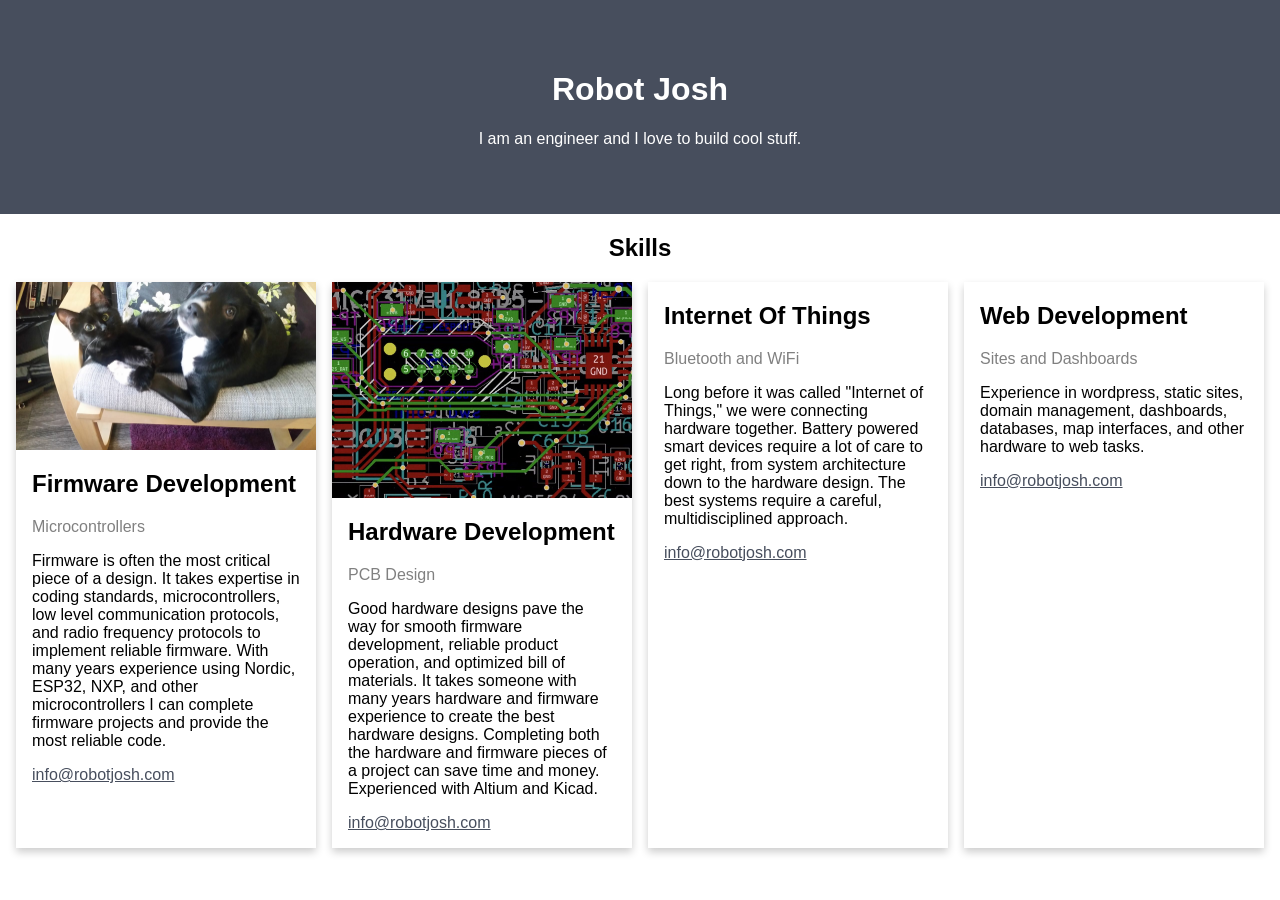
<file: index.html>
<!DOCTYPE html>
<html lang="en">
<head>
	<meta charset="utf-8">
	<meta name="viewport" content="width=device-width, initial-scale=1">
	<title>Robot Josh | Firmware, Hardware &amp; IoT Engineering</title>
	<meta name="description" content="Robot Josh: engineer specializing in firmware, hardware design, IoT, and web development.">
	<meta property="og:title" content="Robot Josh">
	<meta property="og:description" content="I am an engineer and I love to build cool stuff.">
	<meta property="og:type" content="website">
	<meta property="og:url" content="https://robotjosh.com/">
	<meta property="og:image" content="https://robotjosh.com/circuit.jpeg">
	<style>
body {
  font-family: Arial, Helvetica, sans-serif;
  margin: 0;
}

html {
  box-sizing: border-box;
}

*, *:before, *:after {
  box-sizing: inherit;
}

.row {
  display: grid;
  grid-template-columns: repeat(auto-fit, minmax(260px, 1fr));
  gap: 16px;
  padding: 0 16px 16px;
}

.card {
  box-shadow: 0 4px 8px 0 rgba(0, 0, 0, 0.2);
}

.card img {
  display: block;
  width: 100%;
  height: auto;
}

.about-section {
  padding: 50px;
  text-align: center;
  background-color: #474e5d;
  color: white;
}

.container {
  padding: 0 16px;
}

.title {
  color: grey;
}

a {
  color: #474e5d;
}
	</style>
</head>
<body>
	<header class="about-section">
		<h1>Robot Josh</h1>
		<p>I am an engineer and I love to build cool stuff.</p>
	</header>
	<main>
		<h2 style="text-align:center">Skills</h2>
		<div class="row">
			<div class="card">
				<img src="/hazgret.jpeg" alt="A black kitten and puppy lounging on a chair" width="1200" height="675" loading="lazy">
				<div class="container">
					<h2>Firmware Development</h2>
					<p class="title">Microcontrollers</p>
					<p>Firmware is often the most critical piece of a design. It takes expertise in coding standards, microcontrollers, low level communication protocols, and radio frequency protocols to implement reliable firmware. With many years experience using Nordic, ESP32, NXP, and other microcontrollers I can complete firmware projects and provide the most reliable code.</p>
					<p><a href="mailto:info@robotjosh.com">info@robotjosh.com</a></p>
				</div>
			</div>

			<div class="card">
				<img src="/circuit.jpeg" alt="Close-up of a printed circuit board layout" width="1171" height="846" loading="lazy">
				<div class="container">
					<h2>Hardware Development</h2>
					<p class="title">PCB Design</p>
					<p>Good hardware designs pave the way for smooth firmware development, reliable product operation, and optimized bill of materials. It takes someone with many years hardware and firmware experience to create the best hardware designs. Completing both the hardware and firmware pieces of a project can save time and money. Experienced with Altium and Kicad.</p>
					<p><a href="mailto:info@robotjosh.com">info@robotjosh.com</a></p>
				</div>
			</div>

			<div class="card">
				<div class="container">
					<h2>Internet Of Things</h2>
					<p class="title">Bluetooth and WiFi</p>
					<p>Long before it was called "Internet of Things," we were connecting hardware together. Battery powered smart devices require a lot of care to get right, from system architecture down to the hardware design. The best systems require a careful, multidisciplined approach.</p>
					<p><a href="mailto:info@robotjosh.com">info@robotjosh.com</a></p>
				</div>
			</div>

			<div class="card">
				<div class="container">
					<h2>Web Development</h2>
					<p class="title">Sites and Dashboards</p>
					<p>Experience in wordpress, static sites, domain management, dashboards, databases, map interfaces, and other hardware to web tasks.</p>
					<p><a href="mailto:info@robotjosh.com">info@robotjosh.com</a></p>
				</div>
			</div>
		</div>
	</main>
</body>
</html>
</file>
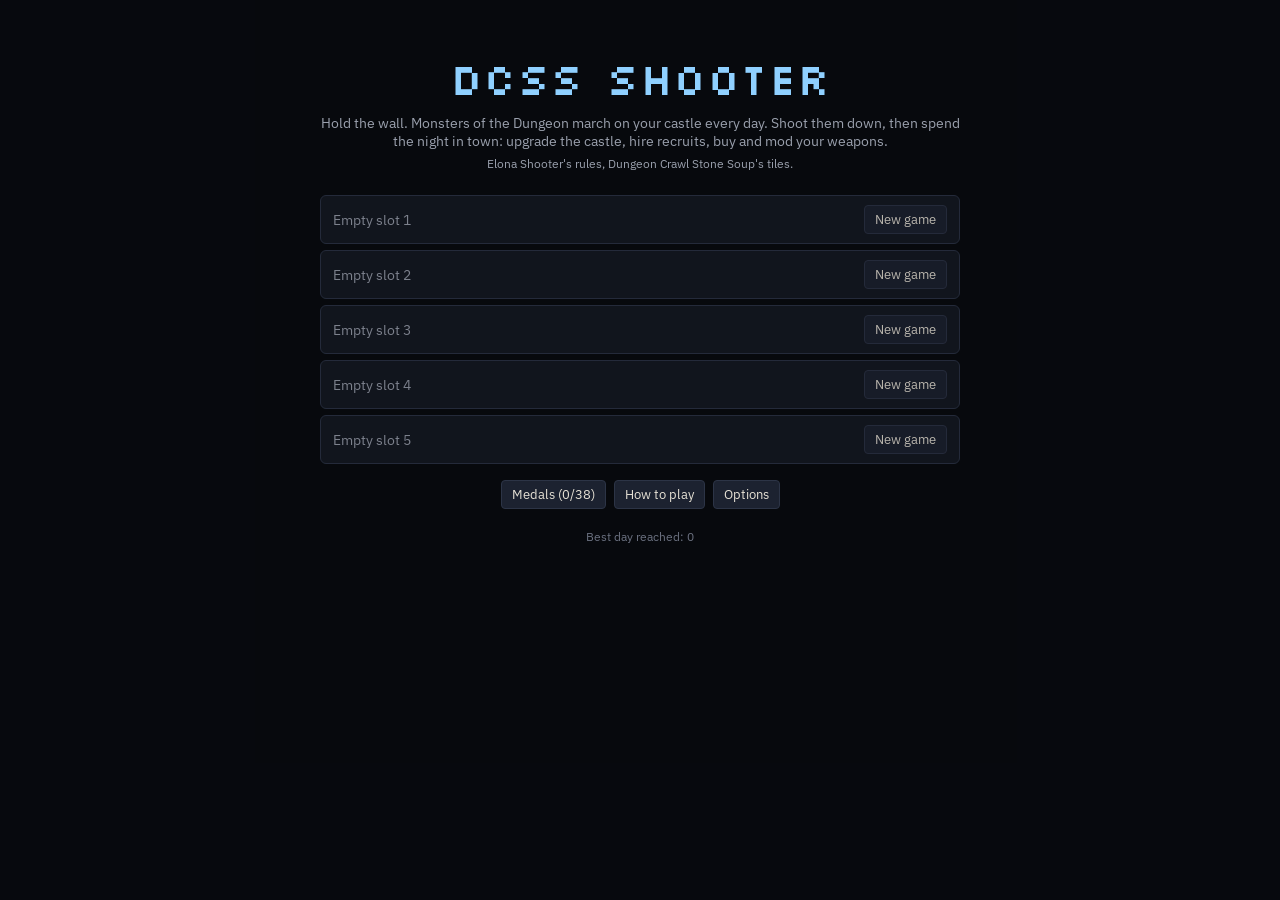
<file: dcss-shooter/index.html>
<!doctype html>
<html lang="en">
<head>
  <meta charset="utf-8" />
  <meta name="viewport" content="width=device-width, initial-scale=1, maximum-scale=1, user-scalable=no, viewport-fit=cover" />
  <meta name="apple-mobile-web-app-capable" content="yes" />
  <title>DCSS Shooter</title>
  <script type="module" crossorigin src="./assets/index-C84ggaA7.js"></script>
  <link rel="stylesheet" crossorigin href="./assets/index-C_XjTLIx.css">
</head>
<body>
  <div id="app">
    <div id="game"></div>
    <div id="screen" class="hidden"></div>
    <div id="modal" class="hidden"></div>
    <div id="tip" class="hidden"></div>
    <div id="toast"></div>
  </div>
</body>
</html>
</file>
<file: dcss-shooter/assets/index-C_XjTLIx.css>
@font-face{font-family:Silkscreen;font-style:normal;font-display:swap;font-weight:400;src:url(./silkscreen-latin-400-normal-CtPo2yA5.woff2) format("woff2"),url(./silkscreen-latin-400-normal-D0DfPJut.woff) format("woff")}@font-face{font-family:IBM Plex Sans;font-style:normal;font-display:swap;font-weight:400;src:url(./ibm-plex-sans-latin-400-normal-CDDApCn2.woff2) format("woff2"),url(./ibm-plex-sans-latin-400-normal-CYLoc0-x.woff) format("woff")}@font-face{font-family:IBM Plex Sans;font-style:normal;font-display:swap;font-weight:500;src:url(./ibm-plex-sans-latin-500-normal-6ng42L7E.woff2) format("woff2"),url(./ibm-plex-sans-latin-500-normal-BgVn5rGT.woff) format("woff")}@font-face{font-family:IBM Plex Sans;font-style:normal;font-display:swap;font-weight:600;src:url(./ibm-plex-sans-latin-600-normal-CuJfVYMP.woff2) format("woff2"),url(./ibm-plex-sans-latin-600-normal-Cu4Hd6ag.woff) format("woff")}:root{--bg: #0b0d12;--panel: #151922;--panel2: #1c2230;--line: #2c3446;--text: #e7e2d6;--dim: #9aa0ad;--faint: #6b7180;--gold: #f2c14e;--hp: #e0524a;--good: #7bd88f;--bad: #ff6b6b;--warn: #f2a14e;--accent: #8fd0ff;--font: "IBM Plex Sans", system-ui, sans-serif;--pix: "Silkscreen", "Courier New", monospace}*{box-sizing:border-box}html,body{margin:0;height:100%;-webkit-user-select:none;user-select:none;-webkit-touch-callout:none;-webkit-tap-highlight-color:transparent;overscroll-behavior:none;background:var(--bg);color:var(--text);font-family:var(--font);font-size:14px;overflow:hidden}#app{position:relative;width:100vw;height:100vh;height:100dvh;overflow:hidden}#game{position:absolute;top:0;right:0;bottom:0;left:0}#game canvas{image-rendering:pixelated}.hidden{display:none!important}button{font-family:var(--font);font-size:13px;color:var(--text);background:var(--panel2);border:1px solid var(--line);border-radius:4px;padding:5px 10px;cursor:pointer}button:hover:not(:disabled){border-color:#4a5570;background:#232b3c}button:disabled{opacity:.4;cursor:not-allowed}button.primary{background:#23415a;border-color:#3f7aa8}button.primary:hover:not(:disabled){background:#2c5373}button.big{font-size:15px;padding:8px 16px}button.small{font-size:11px;padding:3px 7px}input,select{font-family:var(--font);background:var(--panel2);color:var(--text);border:1px solid var(--line);border-radius:4px;padding:4px 6px}h1,h2,h3{font-family:var(--pix);font-weight:400;margin:0 0 8px;letter-spacing:.5px}h1{font-size:44px;color:var(--accent)}h2{font-size:18px}h3{font-size:13px;color:var(--dim);margin-top:10px}.small{font-size:12px}.dim{color:var(--dim)}.faint{color:var(--faint)}.gold{color:var(--gold)}.good{color:var(--good)}.bad{color:var(--bad)}.warn{color:var(--warn)}.row{display:flex;gap:8px;align-items:center}.wrap{flex-wrap:wrap}.col{display:flex;flex-direction:column;gap:6px}.grow{flex:1}.pill{display:inline-block;padding:1px 6px;border-radius:10px;background:#262d3d;font-size:11px;color:var(--dim)}img.tile{width:32px;height:32px;image-rendering:pixelated}img.icon{width:22px;height:22px;image-rendering:pixelated;vertical-align:middle}img.statue,.statue img{filter:grayscale(1) brightness(1.3)}#screen{position:absolute;top:0;right:0;bottom:0;left:0;background:#080a0ef7;overflow:hidden;z-index:20;display:flex;flex-direction:column}.screen-inner{width:100%;max-width:1200px;margin:0 auto;padding:20px 24px;flex:1;min-height:0;display:flex;flex-direction:column;overflow:hidden}.screen-inner.narrow{max-width:640px;padding-top:40px}.scroll{overflow-y:auto;min-height:0;flex:0 1 auto;-webkit-overflow-scrolling:touch;overscroll-behavior:contain}.fillrow{flex:1;min-height:0}.fillcol{min-height:0;overflow:hidden}.fillcol .cards{flex:1 1 auto;min-height:90px}.fillcol .opts{flex:0 1 auto;min-height:60px}.title-hero{text-align:center;padding:30px 0 18px}.title-hero p{color:var(--dim);max-width:640px;margin:6px auto}.saveslot{display:flex;gap:8px;align-items:center;background:var(--panel);border:1px solid var(--line);border-radius:6px;padding:9px 12px}.saveslot.empty{opacity:.8}.cards{display:grid;grid-template-columns:repeat(auto-fill,minmax(230px,1fr));gap:8px}.card{background:var(--panel);border:1px solid var(--line);border-radius:6px;padding:9px 10px;cursor:pointer}.card:hover{border-color:#4a5570}.card.sel{border-color:var(--accent);background:#16263a}.card.locked{opacity:.45;cursor:not-allowed}.opt{font-size:13px}.opt.off{opacity:.4}.doll{position:relative;width:32px;height:32px;flex:none}.doll img{position:absolute;left:0;top:0;width:32px;height:32px;image-rendering:pixelated}.doll.big,.doll.big img{width:96px;height:96px}.town{width:100%;max-width:1240px;margin:0 auto;padding:12px 18px;flex:1;min-height:0;display:flex;flex-direction:column}.topbar{display:flex;gap:16px;align-items:center;background:var(--panel);border:1px solid var(--line);border-radius:6px;padding:8px 12px}.tb-day{font-family:var(--pix);font-size:18px;color:var(--accent)}.ap{color:var(--good);letter-spacing:1px}.tabs{display:flex;gap:4px;margin:10px 0 0}.tab{border-radius:6px 6px 0 0;border-bottom:none;padding:7px 16px;font-family:var(--pix);font-size:13px}.tab.on{background:var(--panel);border-color:var(--accent);color:var(--accent)}.pane{background:var(--panel);border:1px solid var(--line);border-radius:0 6px 6px;padding:14px;flex:1;min-height:0;display:flex;flex-direction:column;overflow:hidden}.cols{display:flex;gap:18px;align-items:stretch;flex:1;min-height:0}.cols>.col,.cols>.side{overflow-y:auto;min-height:0;overscroll-behavior:contain;-webkit-overflow-scrolling:touch}.cols>.side{align-self:flex-start;max-height:100%}.side{width:280px;flex:none;background:var(--panel2);border:1px solid var(--line);border-radius:6px;padding:10px}.side.wide{width:360px}.act{display:grid;grid-template-columns:150px 64px 1fr;gap:10px;align-items:center;padding:5px 0;border-bottom:1px solid #222937}.act.off .desc{color:var(--faint)}.act button{width:100%}.cost{font-size:12px;color:var(--gold);text-align:right}.desc{font-size:12.5px}.sep{height:10px}.log{margin-top:6px;font-size:12.5px;color:var(--dim);flex:none;height:4.6em;overflow:hidden}.log div:first-child{color:var(--text)}.char{background:var(--panel2);border:1px solid var(--line);border-radius:6px;padding:8px 10px;margin-bottom:8px}.skills{display:flex;flex-wrap:wrap;gap:4px;margin:6px 0}.skill{font-size:11.5px;padding:1px 7px;border-radius:10px;background:#262d3d;cursor:pointer}.skill.focus{background:#3d3315;color:var(--gold);border:1px solid #7a6020}.bar{position:relative;height:14px;background:#0a0c10;border:1px solid var(--line);border-radius:3px;overflow:hidden;margin:3px 0}.bar>i{position:absolute;left:0;top:0;bottom:0;background:#3f7aa8}.bar>b{position:absolute;top:0;right:0;bottom:0;left:0;font-size:10px;font-weight:500;display:flex;align-items:center;justify-content:center}.bar.thin{height:12px;max-width:220px}.inv{display:grid;grid-template-columns:repeat(8,52px);gap:6px;margin:6px 0}.islot{position:relative;width:52px;height:52px;background:#10141c;border:1px solid var(--line);border-radius:5px;display:flex;align-items:center;justify-content:center;cursor:pointer}.islot.bar{border-color:#52482a;background:#17150f}.islot.sel{border-color:var(--accent);box-shadow:0 0 0 1px var(--accent) inset}.islot.over{border-color:var(--good)}.islot .lab{position:absolute;right:3px;bottom:1px;font-size:10px;color:var(--dim)}.islot img{width:36px;height:36px;image-rendering:pixelated;pointer-events:none}.allies{display:flex;gap:12px;flex-wrap:wrap}.ally-w{display:flex;gap:8px;align-items:center;background:var(--panel2);border:1px solid var(--line);border-radius:6px;padding:6px 10px 6px 6px}.detail{margin-top:10px}table.stats{font-size:12px;border-collapse:collapse;margin:4px 0}table.stats td{padding:1px 10px 1px 0}table.stats td:first-child{color:var(--dim)}.shop{display:flex;gap:12px;flex-wrap:wrap}.shopitem{display:flex;gap:8px;align-items:center;width:220px;background:var(--panel2);border:1px solid var(--line);border-radius:6px;padding:6px}.counter{border:2px dashed #4a5570;border-radius:6px;padding:12px;text-align:center;color:var(--dim);margin:6px 0}.counter.over{border-color:var(--gold);color:var(--gold)}.medals{display:grid;grid-template-columns:repeat(auto-fill,minmax(180px,1fr));gap:4px;margin-top:10px}.medal{font-size:12px;padding:4px 8px;border-radius:4px;background:#141821;color:var(--faint)}.medal.have{color:var(--gold);background:#231f12}.medal-new{margin:10px 0;color:var(--gold)}table.money{margin:12px 0;border-collapse:collapse;min-width:320px}table.money td{padding:3px 18px 3px 0}table.money tr.tot td{border-top:1px solid var(--line);font-weight:600}.pick{text-align:left;padding:8px 12px}.lootrow{display:flex;gap:10px;align-items:center;background:var(--panel);border:1px solid var(--line);border-radius:6px;padding:6px 10px}.help p{margin:6px 0 10px;line-height:1.45}#modal{position:absolute;top:0;right:0;bottom:0;left:0;background:#0000008c;z-index:40;display:flex;align-items:center;justify-content:center}.modal-box{background:var(--panel);border:1px solid var(--line);border-radius:8px;padding:18px 20px;max-width:640px;max-height:86vh;overflow:auto}#tip{position:fixed;z-index:60;background:#0e1118;border:1px solid #3a4458;border-radius:6px;padding:8px 10px;max-width:320px;font-size:12.5px;pointer-events:none}#toast{position:absolute;top:12px;left:50%;transform:translate(-50%);z-index:70;display:flex;flex-direction:column;gap:4px;align-items:center;pointer-events:none}#toast div{background:#1d2636;border:1px solid #3f7aa8;border-radius:5px;padding:6px 12px;font-size:13px}button.danger{background:#3a1e22;border-color:#7a3a40}button.danger:hover:not(:disabled){background:#4a242a}#game,#game canvas{touch-action:none}input,select{-webkit-user-select:text;user-select:text}#screen{padding:env(safe-area-inset-top) env(safe-area-inset-right) env(safe-area-inset-bottom) env(safe-area-inset-left)}@media(pointer:coarse){button{min-height:36px}.islot{width:60px;height:60px}.inv{grid-template-columns:repeat(8,60px)}.tab{padding:10px 18px}}h4{margin:10px 0 4px;font-size:12px;font-weight:600;color:var(--dim)}button.left{text-align:left}.topbar,.tabs{flex:none}
</file>
